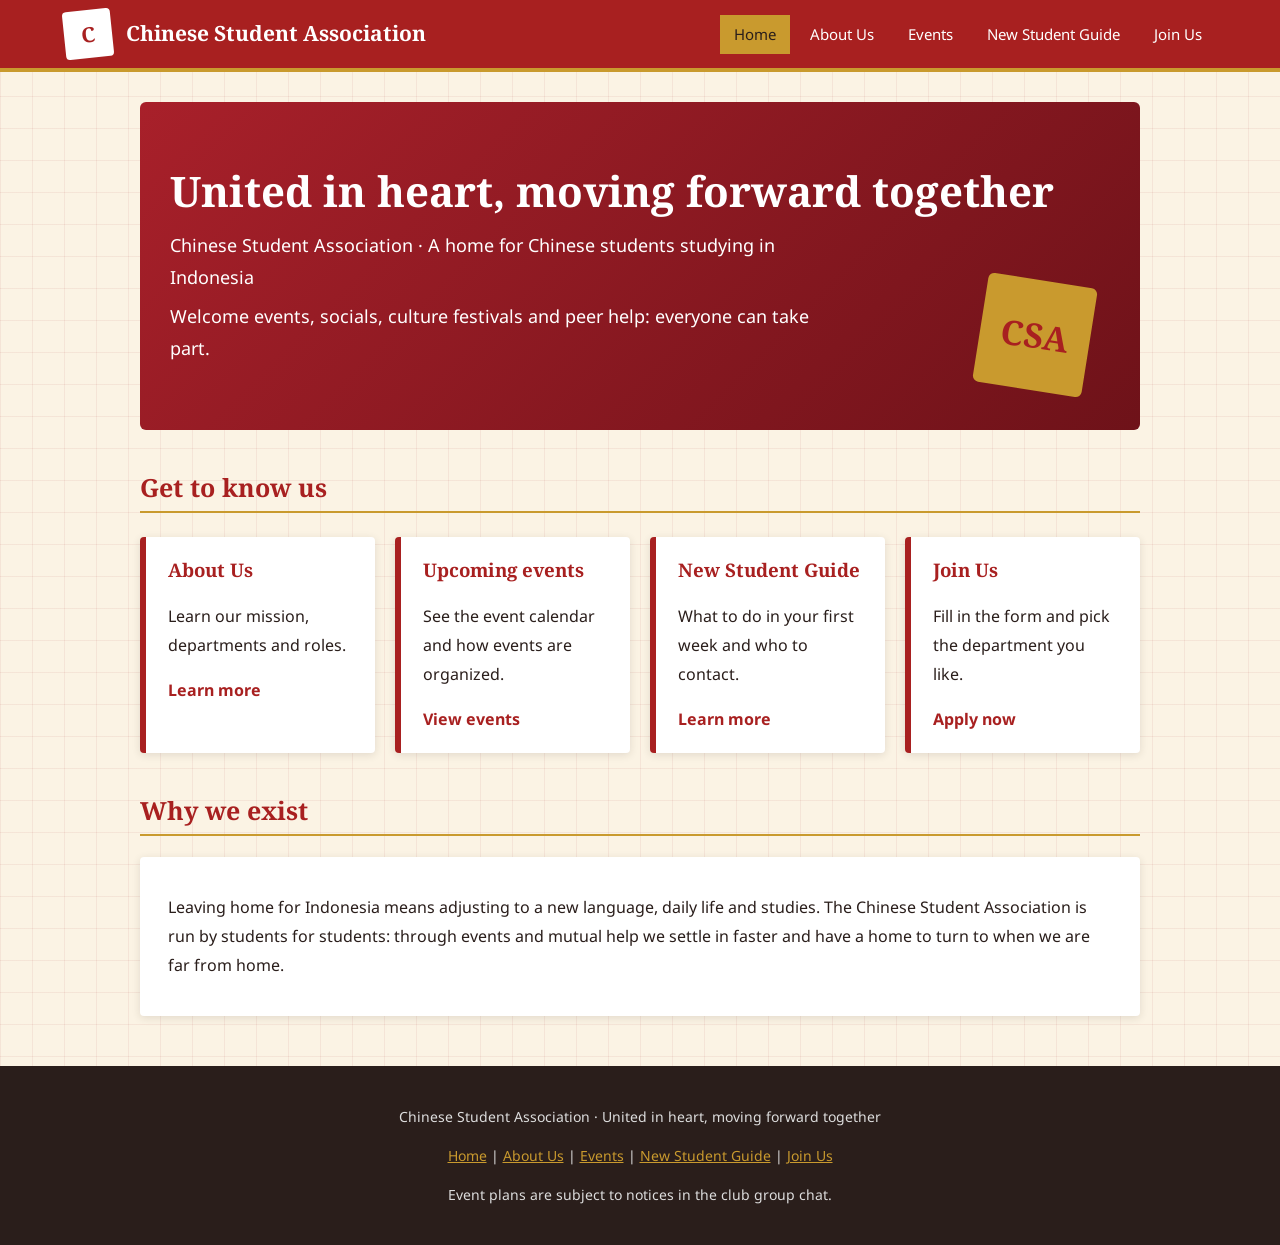
<file: index.html>
<!DOCTYPE html>
<html lang="en">
<head>
    <meta charset="UTF-8">
    <meta name="viewport" content="width=device-width, initial-scale=1">
    <title>Home | Chinese Student Association</title>
    <link rel="preconnect" href="https://fonts.googleapis.com">
    <link href="https://fonts.googleapis.com/css2?family=Noto+Serif:wght@600;700&family=Noto+Sans:wght@400;700&display=swap" rel="stylesheet">
    <link rel="stylesheet" href="css/style.css">
</head>
<body>
    <header class="site-header">
        <nav>
            <a class="logo" href="index.html"><span class="seal">C</span>Chinese Student Association</a>
            <ul>
                <li><a href="index.html" class="active">Home</a></li>
                <li><a href="about.html">About Us</a></li>
                <li><a href="activities.html">Events</a></li>
                <li><a href="guide.html">New Student Guide</a></li>
                <li><a href="join.html">Join Us</a></li>
            </ul>
        </nav>
    </header>

    <main>
        <section class="hero" style="
            background-color: #A8202A;
            background-image: linear-gradient(135deg, #A8202A, #6e1219);
            background-size: cover;
            background-repeat: no-repeat;
            background-position: center;
            position: relative;
            overflow: hidden;
            display: block;
            z-index: 1;
            top: 0;
            width: 100%;
            max-width: 1000px;
            min-height: 280px;
            min-width: 280px;
            height: auto;
            padding: 60px 30px;
            margin: 0 auto;">
            <span class="big-seal">CSA</span>
            <h1 style="
                font-family: 'Noto Serif', Georgia, serif;
                font-size: 42px;
                font-weight: 700;
                color: #FFFFFF;
                text-align: left;">United in heart, moving forward together</h1>
            <p>Chinese Student Association · A home for Chinese students studying in Indonesia</p>
            <p>Welcome events, socials, culture festivals and peer help: everyone can take part.</p>
        </section>

        <h2>Get to know us</h2>
        <div class="grid">
            <div class="card">
                <h3>About Us</h3>
                <p>Learn our mission, departments and roles.</p>
                <a href="about.html">Learn more</a>
            </div>
            <div class="card">
                <h3>Upcoming events</h3>
                <p>See the event calendar and how events are organized.</p>
                <a href="activities.html">View events</a>
            </div>
            <div class="card">
                <h3>New Student Guide</h3>
                <p>What to do in your first week and who to contact.</p>
                <a href="guide.html">Learn more</a>
            </div>
            <div class="card">
                <h3>Join Us</h3>
                <p>Fill in the form and pick the department you like.</p>
                <a href="join.html">Apply now</a>
            </div>
        </div>

        <h2>Why we exist</h2>
        <div class="box">
            <p>Leaving home for Indonesia means adjusting to a new language, daily life and studies. The Chinese Student Association is run by students for students: through events and mutual help we settle in faster and have a home to turn to when we are far from home.</p>
        </div>
    </main>

    <footer>
        <p>Chinese Student Association · United in heart, moving forward together</p>
        <p><a href="index.html">Home</a> | <a href="about.html">About Us</a> | <a href="activities.html">Events</a> | <a href="guide.html">New Student Guide</a> | <a href="join.html">Join Us</a></p>
        <p>Event plans are subject to notices in the club group chat.</p>
    </footer>
</body>
</html>
</file>
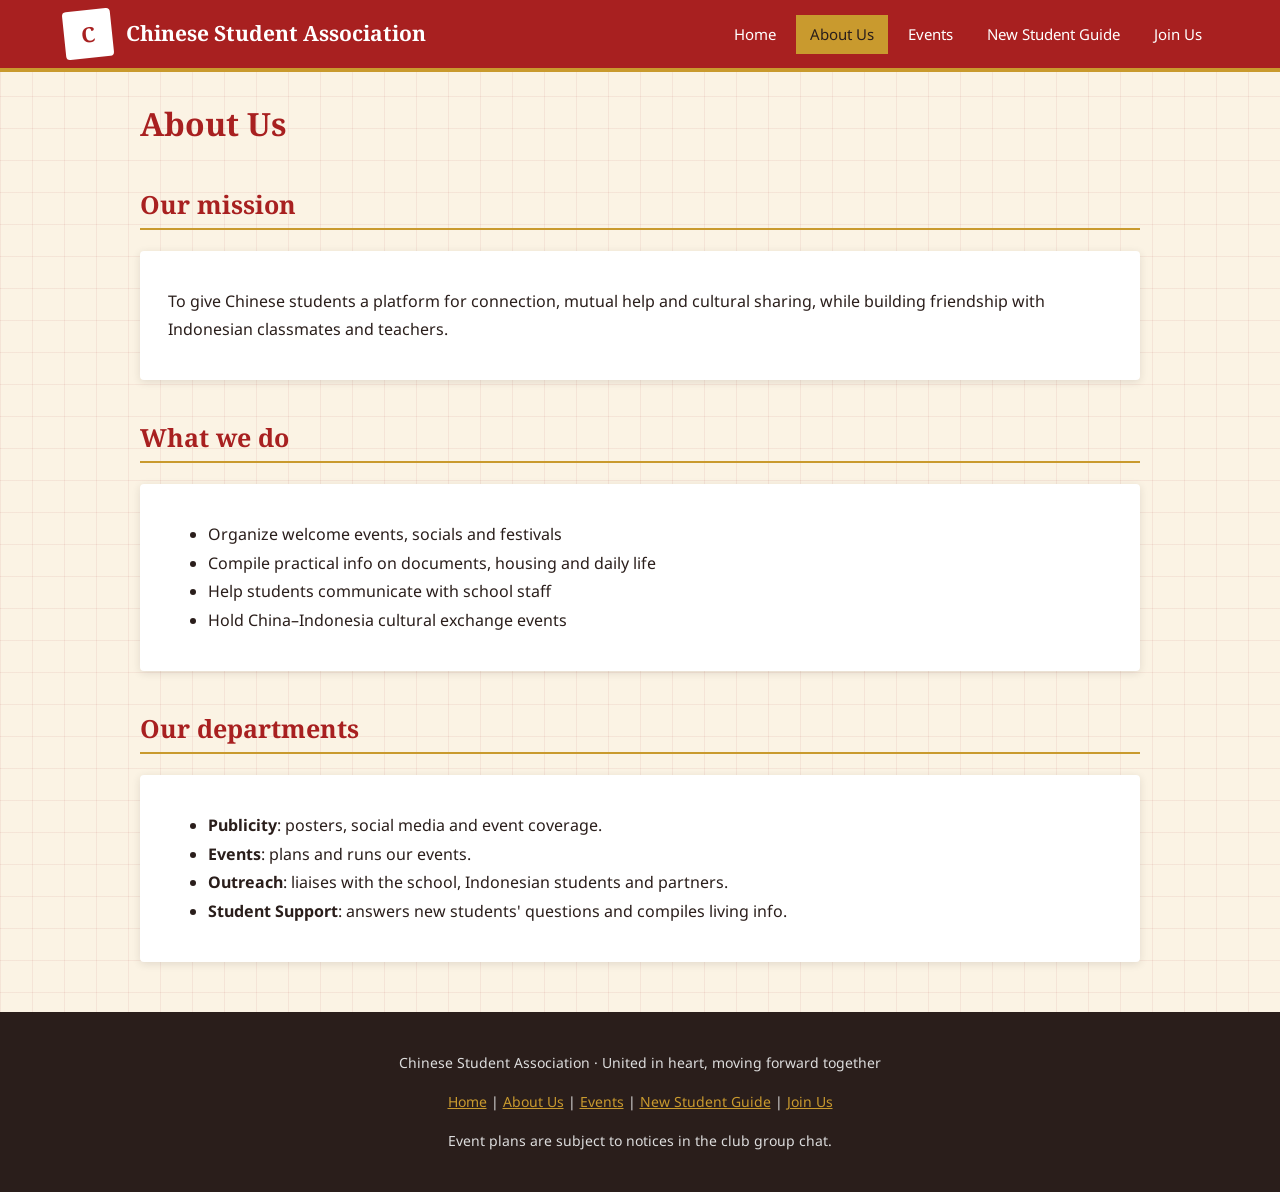
<file: about.html>
<!DOCTYPE html>
<html lang="en">
<head>
    <meta charset="UTF-8">
    <meta name="viewport" content="width=device-width, initial-scale=1">
    <title>About Us | Chinese Student Association</title>
    <link rel="preconnect" href="https://fonts.googleapis.com">
    <link href="https://fonts.googleapis.com/css2?family=Noto+Serif:wght@600;700&family=Noto+Sans:wght@400;700&display=swap" rel="stylesheet">
    <link rel="stylesheet" href="css/style.css">
</head>
<body>
    <header class="site-header">
        <nav>
            <a class="logo" href="index.html"><span class="seal">C</span>Chinese Student Association</a>
            <ul>
                <li><a href="index.html">Home</a></li>
                <li><a href="about.html" class="active">About Us</a></li>
                <li><a href="activities.html">Events</a></li>
                <li><a href="guide.html">New Student Guide</a></li>
                <li><a href="join.html">Join Us</a></li>
            </ul>
        </nav>
    </header>

    <main>
        <h1>About Us</h1>

        <h2>Our mission</h2>
        <div class="box">
            <p>To give Chinese students a platform for connection, mutual help and cultural sharing, while building friendship with Indonesian classmates and teachers.</p>
        </div>

        <h2>What we do</h2>
        <div class="box">
            <ul>
                <li>Organize welcome events, socials and festivals</li>
                <li>Compile practical info on documents, housing and daily life</li>
                <li>Help students communicate with school staff</li>
                <li>Hold China–Indonesia cultural exchange events</li>
            </ul>
        </div>

        <h2>Our departments</h2>
        <div class="box">
            <ul>
                <li><b>Publicity</b>: posters, social media and event coverage.</li>
                <li><b>Events</b>: plans and runs our events.</li>
                <li><b>Outreach</b>: liaises with the school, Indonesian students and partners.</li>
                <li><b>Student Support</b>: answers new students' questions and compiles living info.</li>
            </ul>
        </div>
    </main>

    <footer>
        <p>Chinese Student Association · United in heart, moving forward together</p>
        <p><a href="index.html">Home</a> | <a href="about.html">About Us</a> | <a href="activities.html">Events</a> | <a href="guide.html">New Student Guide</a> | <a href="join.html">Join Us</a></p>
        <p>Event plans are subject to notices in the club group chat.</p>
    </footer>
</body>
</html>
</file>
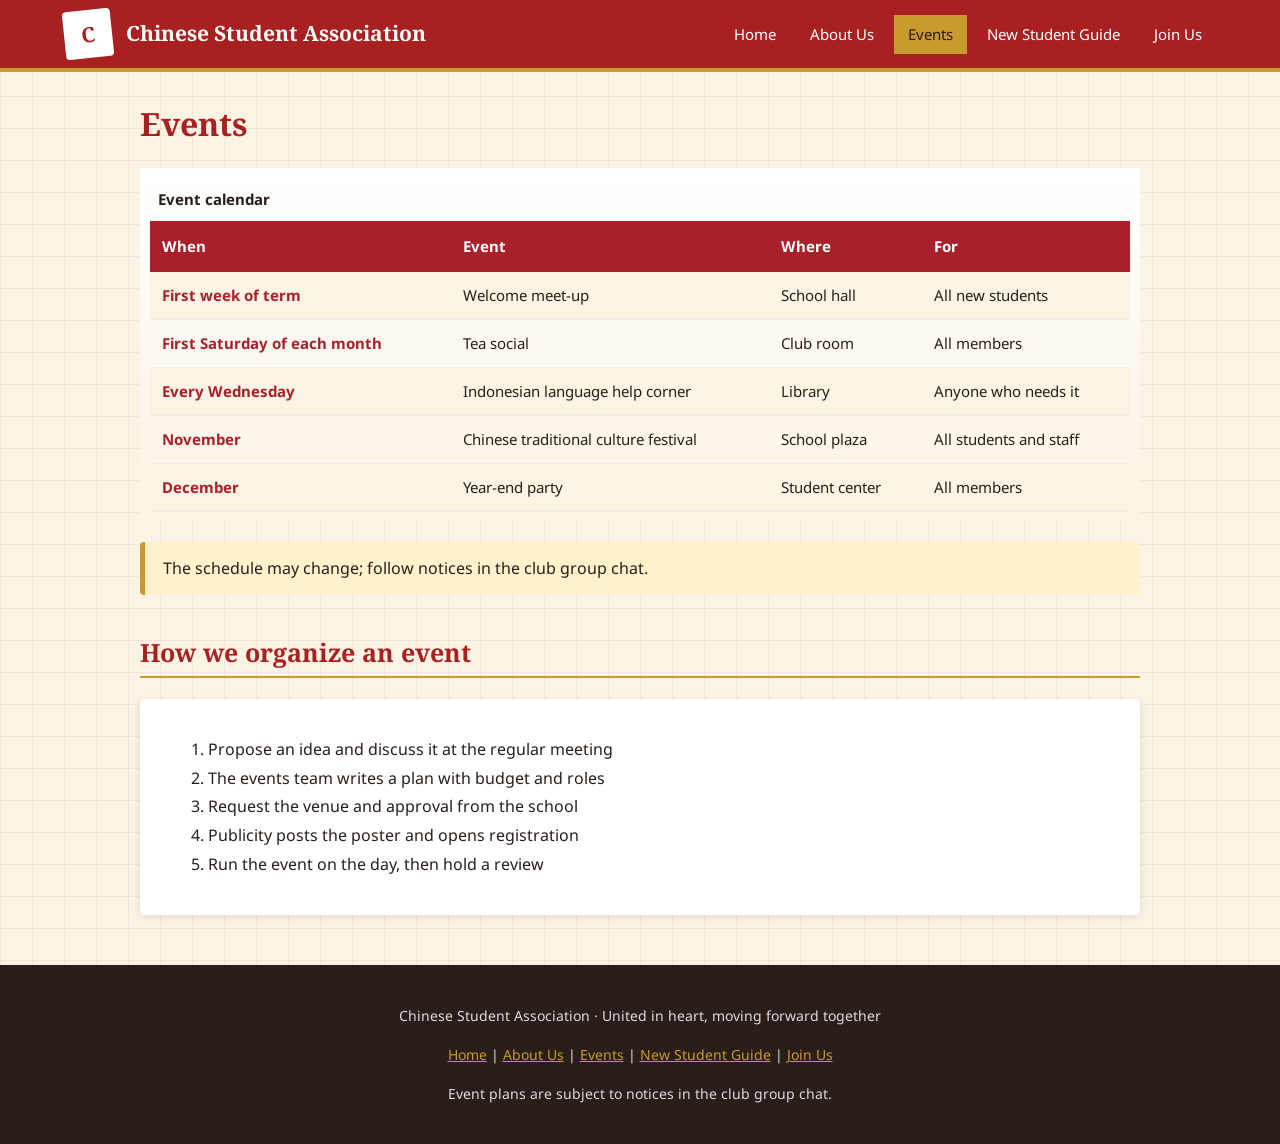
<file: activities.html>
<!DOCTYPE html>
<html lang="en">
<head>
    <meta charset="UTF-8">
    <meta name="viewport" content="width=device-width, initial-scale=1">
    <title>Events | Chinese Student Association</title>
    <link rel="preconnect" href="https://fonts.googleapis.com">
    <link href="https://fonts.googleapis.com/css2?family=Noto+Serif:wght@600;700&family=Noto+Sans:wght@400;700&display=swap" rel="stylesheet">
    <link rel="stylesheet" href="css/style.css">
    <style>
        .table-wrap {
            background-color: #fff;
            background-image: linear-gradient(#fff, #fbf3e4);
            background-size: 100% 100%;
            background-repeat: no-repeat;
            background-position: top;
            position: relative;
            overflow-x: auto;
            display: block;
            z-index: 1;
            width: 100%;
            max-width: 1000px;
            min-width: 300px;
            min-height: 60px;
            height: auto;
            padding: 10px;
            margin: 20px auto;
            border-radius: 4px;
        }

        table {
            width: 100%;
            border-collapse: collapse;
            font-family: "Noto Sans", Arial, sans-serif;
            font-size: 15px;
            text-align: left;
        }

        caption {
            caption-side: top;
            text-align: left;
            font-weight: 700;
            padding: 8px;
        }

        th {
            background-color: #A8202A;
            color: #fff;
            font-weight: 700;
            padding: 12px;
        }

        td {
            padding: 10px 12px;
            border-bottom: 1px solid #eee;
        }

        tr:nth-child(even) {
            background-color: #FBF3E4;
        }

        td.highlight {
            color: #A8202A;
            font-weight: 700;
        }
    </style>
</head>
<body>
    <header class="site-header">
        <nav>
            <a class="logo" href="index.html"><span class="seal">C</span>Chinese Student Association</a>
            <ul>
                <li><a href="index.html">Home</a></li>
                <li><a href="about.html">About Us</a></li>
                <li><a href="activities.html" class="active">Events</a></li>
                <li><a href="guide.html">New Student Guide</a></li>
                <li><a href="join.html">Join Us</a></li>
            </ul>
        </nav>
    </header>

    <main>
        <h1>Events</h1>

        <div class="table-wrap">
            <table>
                <caption>Event calendar</caption>
                <tr>
                    <th>When</th>
                    <th>Event</th>
                    <th>Where</th>
                    <th>For</th>
                </tr>
                <tr>
                    <td class="highlight">First week of term</td>
                    <td>Welcome meet-up</td>
                    <td>School hall</td>
                    <td>All new students</td>
                </tr>
                <tr>
                    <td class="highlight">First Saturday of each month</td>
                    <td>Tea social</td>
                    <td>Club room</td>
                    <td>All members</td>
                </tr>
                <tr>
                    <td class="highlight">Every Wednesday</td>
                    <td>Indonesian language help corner</td>
                    <td>Library</td>
                    <td>Anyone who needs it</td>
                </tr>
                <tr>
                    <td class="highlight">November</td>
                    <td>Chinese traditional culture festival</td>
                    <td>School plaza</td>
                    <td>All students and staff</td>
                </tr>
                <tr>
                    <td class="highlight">December</td>
                    <td>Year-end party</td>
                    <td>Student center</td>
                    <td>All members</td>
                </tr>
            </table>
        </div>

        <div class="tip">The schedule may change; follow notices in the club group chat.</div>

        <h2>How we organize an event</h2>
        <div class="box">
            <ol>
                <li>Propose an idea and discuss it at the regular meeting</li>
                <li>The events team writes a plan with budget and roles</li>
                <li>Request the venue and approval from the school</li>
                <li>Publicity posts the poster and opens registration</li>
                <li>Run the event on the day, then hold a review</li>
            </ol>
        </div>
    </main>

    <footer>
        <p>Chinese Student Association · United in heart, moving forward together</p>
        <p><a href="index.html">Home</a> | <a href="about.html">About Us</a> | <a href="activities.html">Events</a> | <a href="guide.html">New Student Guide</a> | <a href="join.html">Join Us</a></p>
        <p>Event plans are subject to notices in the club group chat.</p>
    </footer>
</body>
</html>
</file>
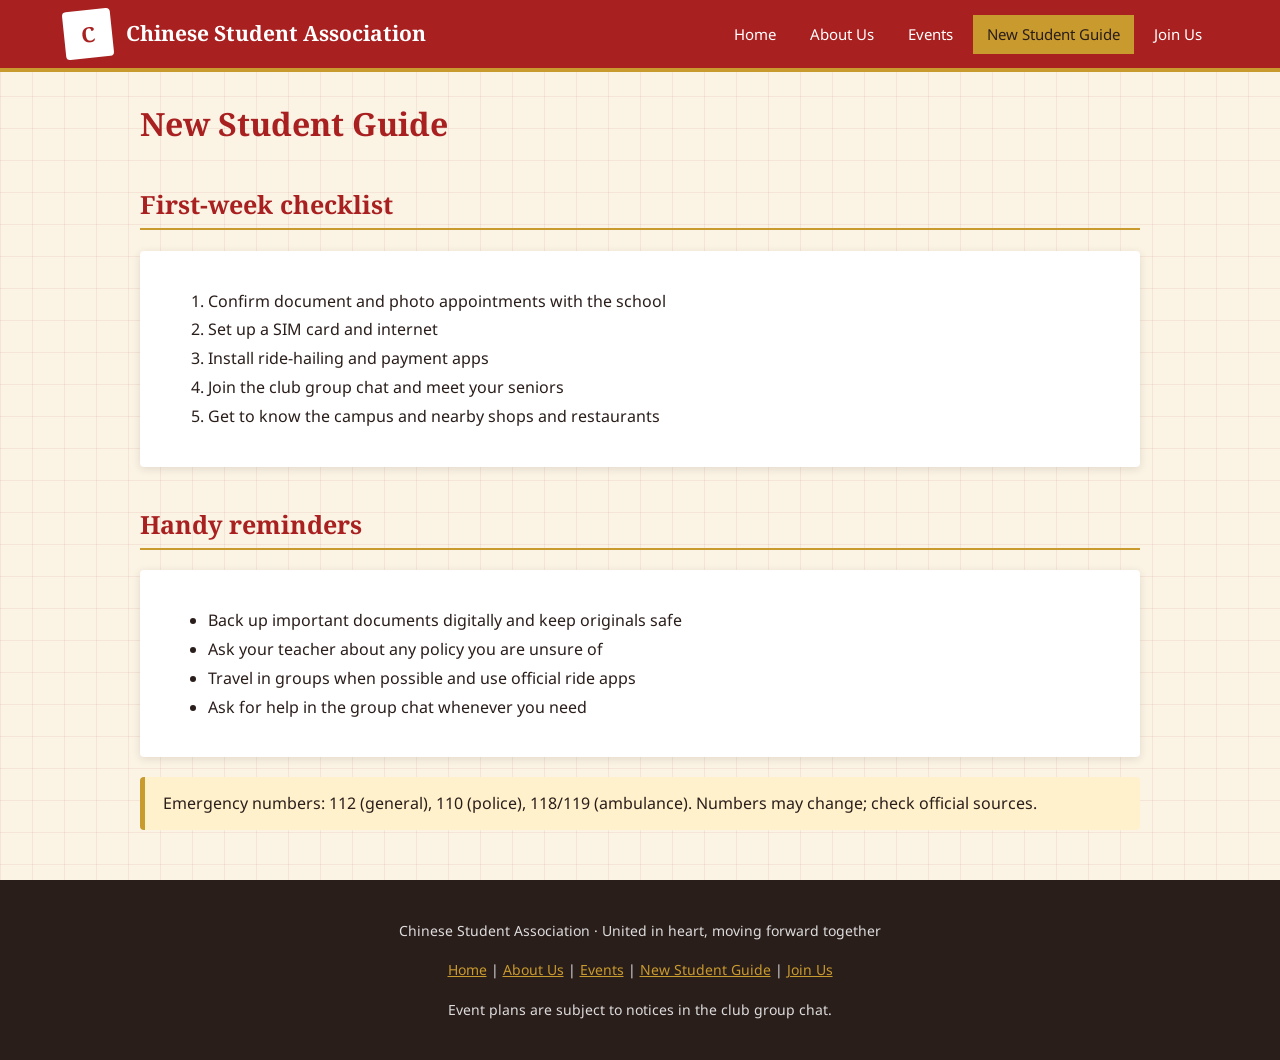
<file: guide.html>
<!DOCTYPE html>
<html lang="en">
<head>
    <meta charset="UTF-8">
    <meta name="viewport" content="width=device-width, initial-scale=1">
    <title>New Student Guide | Chinese Student Association</title>
    <link rel="preconnect" href="https://fonts.googleapis.com">
    <link href="https://fonts.googleapis.com/css2?family=Noto+Serif:wght@600;700&family=Noto+Sans:wght@400;700&display=swap" rel="stylesheet">
    <link rel="stylesheet" href="css/style.css">
</head>
<body>
    <header class="site-header">
        <nav>
            <a class="logo" href="index.html"><span class="seal">C</span>Chinese Student Association</a>
            <ul>
                <li><a href="index.html">Home</a></li>
                <li><a href="about.html">About Us</a></li>
                <li><a href="activities.html">Events</a></li>
                <li><a href="guide.html" class="active">New Student Guide</a></li>
                <li><a href="join.html">Join Us</a></li>
            </ul>
        </nav>
    </header>

    <main>
        <h1>New Student Guide</h1>

        <h2>First-week checklist</h2>
        <div class="box">
            <ol>
                <li>Confirm document and photo appointments with the school</li>
                <li>Set up a SIM card and internet</li>
                <li>Install ride-hailing and payment apps</li>
                <li>Join the club group chat and meet your seniors</li>
                <li>Get to know the campus and nearby shops and restaurants</li>
            </ol>
        </div>

        <h2>Handy reminders</h2>
        <div class="box">
            <ul>
                <li>Back up important documents digitally and keep originals safe</li>
                <li>Ask your teacher about any policy you are unsure of</li>
                <li>Travel in groups when possible and use official ride apps</li>
                <li>Ask for help in the group chat whenever you need</li>
            </ul>
        </div>

        <div class="tip">Emergency numbers: 112 (general), 110 (police), 118/119 (ambulance). Numbers may change; check official sources.</div>
    </main>

    <footer>
        <p>Chinese Student Association · United in heart, moving forward together</p>
        <p><a href="index.html">Home</a> | <a href="about.html">About Us</a> | <a href="activities.html">Events</a> | <a href="guide.html">New Student Guide</a> | <a href="join.html">Join Us</a></p>
        <p>Event plans are subject to notices in the club group chat.</p>
    </footer>
</body>
</html>
</file>
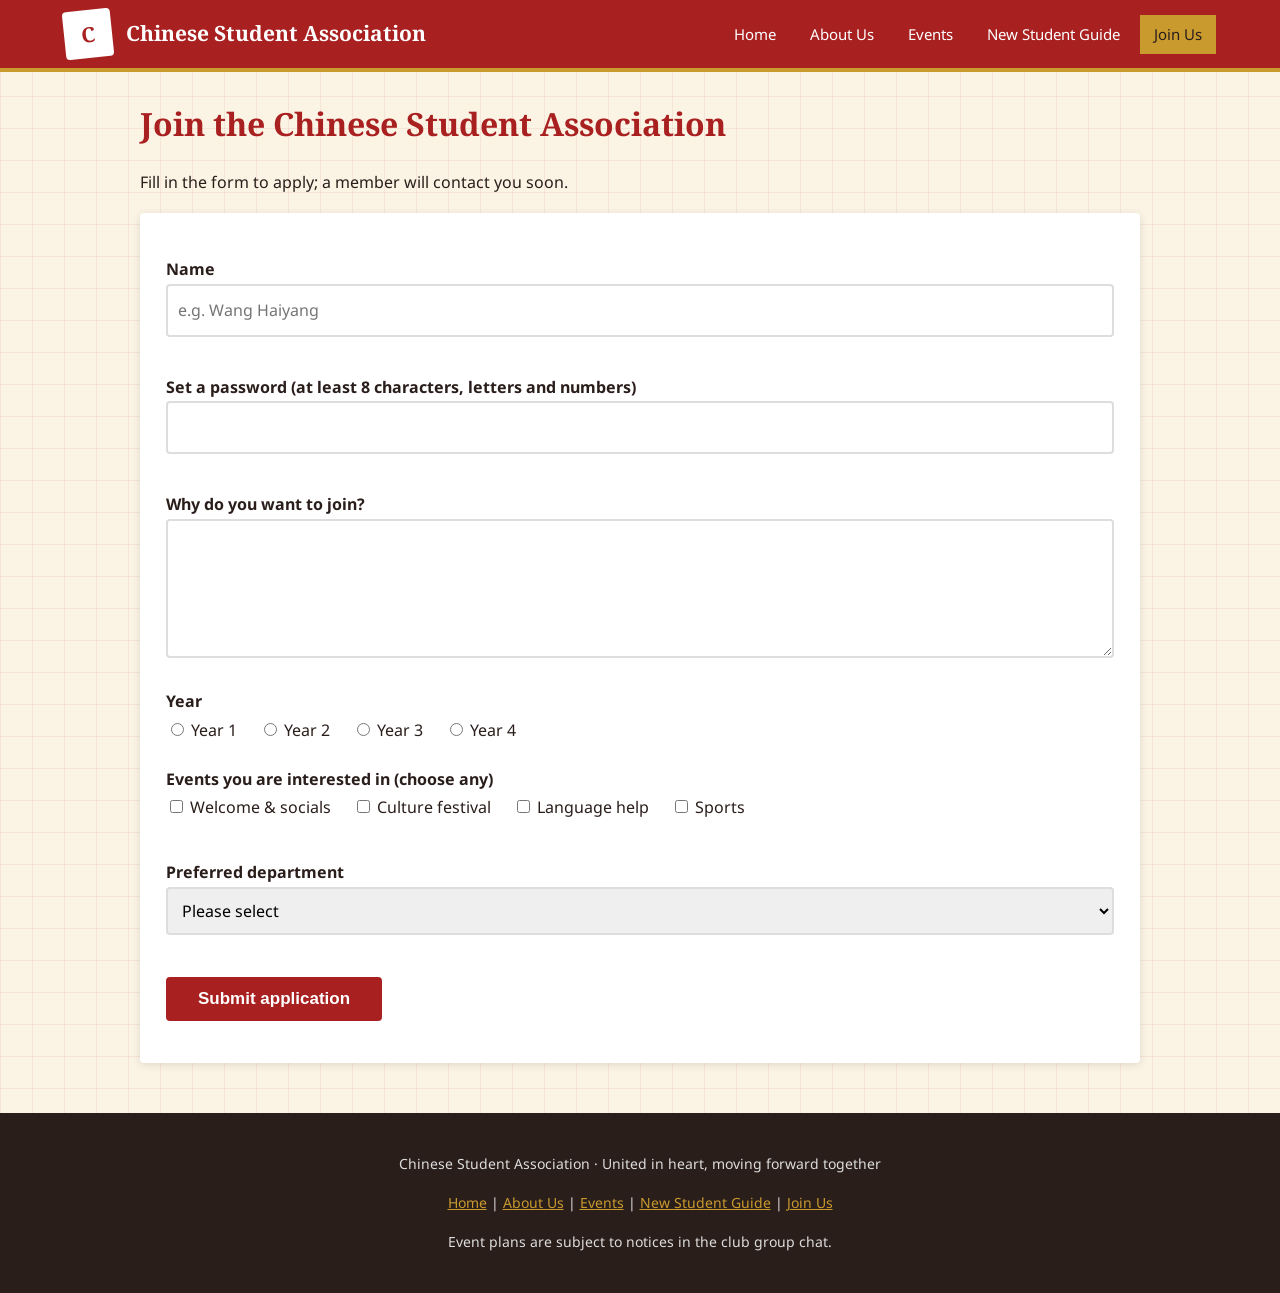
<file: join.html>
<!DOCTYPE html>
<html lang="en">
<head>
    <meta charset="UTF-8">
    <meta name="viewport" content="width=device-width, initial-scale=1">
    <title>Join Us | Chinese Student Association</title>
    <link rel="preconnect" href="https://fonts.googleapis.com">
    <link href="https://fonts.googleapis.com/css2?family=Noto+Serif:wght@600;700&family=Noto+Sans:wght@400;700&display=swap" rel="stylesheet">
    <link rel="stylesheet" href="css/style.css">
</head>
<body>
    <header class="site-header">
        <nav>
            <a class="logo" href="index.html"><span class="seal">C</span>Chinese Student Association</a>
            <ul>
                <li><a href="index.html">Home</a></li>
                <li><a href="about.html">About Us</a></li>
                <li><a href="activities.html">Events</a></li>
                <li><a href="guide.html">New Student Guide</a></li>
                <li><a href="join.html" class="active">Join Us</a></li>
            </ul>
        </nav>
    </header>

    <main>
        <h1>Join the Chinese Student Association</h1>
        <p>Fill in the form to apply; a member will contact you soon.</p>

        <form id="join-form" action="#" method="post" novalidate>
            <label class="field-label" for="name">Name</label>
            <input type="text" id="name" name="name" required minlength="2" placeholder="e.g. Wang Haiyang">
            <div class="error" id="name-error"></div>

            <label class="field-label" for="pw">Set a password (at least 8 characters, letters and numbers)</label>
            <input type="password" id="pw" name="pw" required minlength="8" pattern="(?=.*[A-Za-z])(?=.*[0-9]).{8,}">
            <div class="error" id="pw-error"></div>

            <label class="field-label" for="msg">Why do you want to join?</label>
            <textarea id="msg" name="msg" rows="4" required minlength="10"></textarea>
            <div class="error" id="msg-error"></div>

            <fieldset>
                <legend class="field-label">Year</legend>
                <label class="option"><input type="radio" name="grade" value="1" required> Year 1</label>
                <label class="option"><input type="radio" name="grade" value="2"> Year 2</label>
                <label class="option"><input type="radio" name="grade" value="3"> Year 3</label>
                <label class="option"><input type="radio" name="grade" value="4"> Year 4</label>
            </fieldset>
            <div class="error" id="grade-error"></div>

            <fieldset>
                <legend class="field-label">Events you are interested in (choose any)</legend>
                <label class="option"><input type="checkbox" name="need" value="welcome"> Welcome &amp; socials</label>
                <label class="option"><input type="checkbox" name="need" value="culture"> Culture festival</label>
                <label class="option"><input type="checkbox" name="need" value="lang"> Language help</label>
                <label class="option"><input type="checkbox" name="need" value="sports"> Sports</label>
            </fieldset>
            <div class="error" id="need-error"></div>

            <label class="field-label" for="dept">Preferred department</label>
            <select id="dept" name="dept" required>
                <option value="">Please select</option>
                <option value="pub">Publicity</option>
                <option value="evt">Events</option>
                <option value="out">Outreach</option>
                <option value="sup">Student Support</option>
            </select>
            <div class="error" id="dept-error"></div>

            <button type="submit">Submit application</button>
            <div id="result"></div>
        </form>
    </main>

    <footer>
        <p>Chinese Student Association · United in heart, moving forward together</p>
        <p><a href="index.html">Home</a> | <a href="about.html">About Us</a> | <a href="activities.html">Events</a> | <a href="guide.html">New Student Guide</a> | <a href="join.html">Join Us</a></p>
        <p>Event plans are subject to notices in the club group chat.</p>
    </footer>
    <script src="js/join.js"></script>
</body>
</html>
</file>
<file: css/style.css>
/* ===== Variables ===== */
:root {
    --red: #a82020;
    --dark-red: #641118;
    --gold: #C99A2E;
    --ink: #2A1E1B;
    --paper: #FBF3E4;
    --green: #2F6F62;
    --shadow: 0 2px 8px rgba(42, 30, 27, 0.12);
    --serif: "Noto Serif", Georgia, serif;
    --sans: "Noto Sans", Arial, sans-serif;
}

/* ===== Base ===== */
* {
    box-sizing: border-box;
}

body {
    margin: 0;
    font-family: var(--sans);
    font-size: 16px;
    line-height: 1.8;
    color: var(--ink);
    text-align: left;
    background-color: var(--paper);
    background-image:
        linear-gradient(rgba(168, 32, 42, 0.07) 1px, transparent 1px),
        linear-gradient(90deg, rgba(168, 32, 42, 0.07) 1px, transparent 1px);
    background-size: 32px 32px;
    background-repeat: repeat;
    background-position: 0 0;
}

h1, h2, h3 {
    font-family: var(--serif);
    color: var(--red);
    line-height: 1.4;
}

h2 {
    font-size: 25px;
    margin-top: 40px;
    padding-bottom: 6px;
    border-bottom: 2px solid var(--gold);
}

main {
    width: 90%;
    max-width: 1000px;
    min-height: 60vh;
    margin: 30px auto;
    padding: 0;
}

/* ===== Header and navigation ===== */
.site-header {
    position: sticky;
    top: 0;
    z-index: 100;
    background-color: var(--red);
    border-bottom: 4px solid var(--gold);
}

.site-header nav {
    display: flex;
    flex-wrap: wrap;
    justify-content: space-between;
    align-items: center;
    padding: 10px 5%;
}

.logo {
    display: flex;
    align-items: center;
    font-family: var(--serif);
    font-size: 21px;
    font-weight: 700;
    color: #fff;
    text-decoration: none;
}

.seal {
    display: inline-block;
    width: 48px;
    height: 48px;
    line-height: 48px;
    margin-right: 14px;
    text-align: center;
    background-color: #fff;
    color: var(--red);
    border-radius: 4px;
    transform: rotate(-6deg);
}

.site-header ul {
    display: flex;
    flex-wrap: wrap;
    gap: 6px;
    align-items: center;
    list-style: none;
    margin: 0;
    padding: 0;
}

.site-header ul a {
    display: block;
    padding: 6px 14px;
    color: #fff;
    font-size: 15px;
    text-decoration: none;
    border-radius: 12x;
}

.site-header ul a:hover,
.site-header ul a.active {
    background-color: var(--gold);
    color: var(--ink);
}

/* ===== Footer ===== */
footer {
    margin-top: 50px;
    padding: 24px 5%;
    background-color: var(--ink);
    color: #ddd;
    text-align: center;
    font-size: 14px;
}

footer a {
    color: var(--gold);
}

/* ===== Home page hero =====
   Its background, positioning and size are set inline in index.html
   (the course asks for inline styles), so only the rest is here. */
.hero {
    border-radius: 6px;
    color: #fff;
}

.hero h1 {
    margin: 0 0 8px;
}

.hero p {
    max-width: 640px;
    margin: 6px 0;
    font-size: 18px;
}

.big-seal {
    position: absolute;
    right: 50px;
    bottom: 40px;
    width: 110px;
    height: 110px;
    line-height: 110px;
    text-align: center;
    font-family: var(--serif);
    font-size: 34px;
    font-weight: 700;
    color: var(--red);
    background-color: var(--gold);
    border-radius: 6px;
    transform: rotate(9deg);
}

/* ===== Cards, boxes, tips ===== */
.grid {
    display: grid;
    grid-template-columns: repeat(auto-fit, minmax(220px, 1fr));
    gap: 20px;
    margin-top: 24px;
}

.card {
    min-height: 150px;
    padding: 20px 22px;
    background: #fff;
    border-left: 6px solid var(--red);
    border-radius: 4px;
    box-shadow: var(--shadow);
    transition: border-color 0.2s;
}

.card:hover {
    border-left-color: var(--gold);
}

.card h3 {
    margin-top: 0;
}

.card a {
    color: var(--red);
    font-weight: 700;
    text-decoration: none;
}

.box {
    padding: 20px 28px;
    background: #fff;
    border-radius: 4px;
    box-shadow: var(--shadow);
}

.tip {
    margin: 20px 0;
    padding: 12px 18px;
    background-color: #FFF1CC;
    border-left: 5px solid var(--gold);
    border-radius: 4px;
}

/* ===== Join form ===== */
form {
    padding: 26px;
    background: #fff;
    border-radius: 4px;
    box-shadow: var(--shadow);
}

fieldset {
    margin: 0;
    padding: 0;
    border: 0;
}

.field-label {
    display: block;
    margin-top: 16px;
    padding: 0;
    font-weight: 700;
}

input[type=text],
input[type=password],
textarea,
select {
    width: 100%;
    padding: 10px;
    border: 2px solid #ddd;
    border-radius: 4px;
    font: inherit;
}

input:focus,
textarea:focus,
select:focus {
    outline: none;
    border-color: var(--red);
}

.option {
    display: inline-block;
    margin-right: 18px;
}

button {
    margin-top: 22px;
    padding: 12px 32px;
    border: 0;
    border-radius: 4px;
    background-color: var(--red);
    color: #fff;
    font-size: 17px;
    font-weight: 700;
    cursor: pointer;
}

button:hover {
    background-color: var(--gold);
    color: var(--ink);
}

.error {
    min-height: 20px;
    color: var(--red);
    font-size: 14px;
}

#result {
    margin-top: 16px;
    font-weight: 700;
    color: var(--green);
}

/* ===== Small screens ===== */
@media (max-width: 700px) {
    .hero h1 {
        font-size: 30px !important; /* the inline font-size would otherwise win */
    }

    .big-seal {
        display: none;
    }
}
</file>
